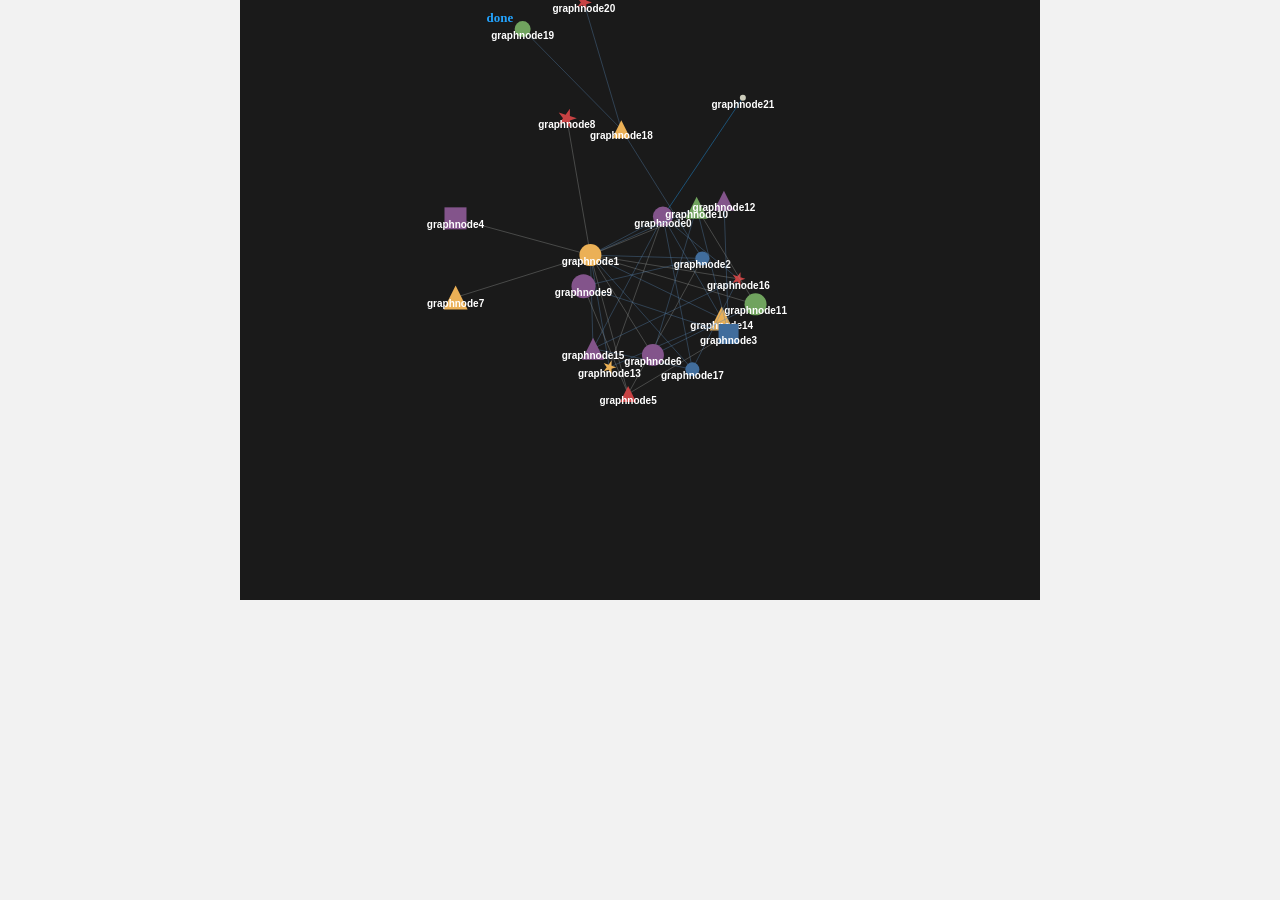
<file: code/index.html>
<!DOCTYPE HTML>
<html>
<head>
  <title>SnagL&trade; Demo</title>
  <link type="text/css" href="css/base.css" rel="stylesheet" />
  <script type="text/javascript" src="javascript/jit/jit.js"></script>
  <script type="text/javascript" src="javascript/forceDirected.js"></script>
</head>
<body onload="init('graphCanvas');">
  <div id="container">
    <div id="graphCanvas"></div>
    <div id="log"></div>
  </div>
</body>
</html>
</file>
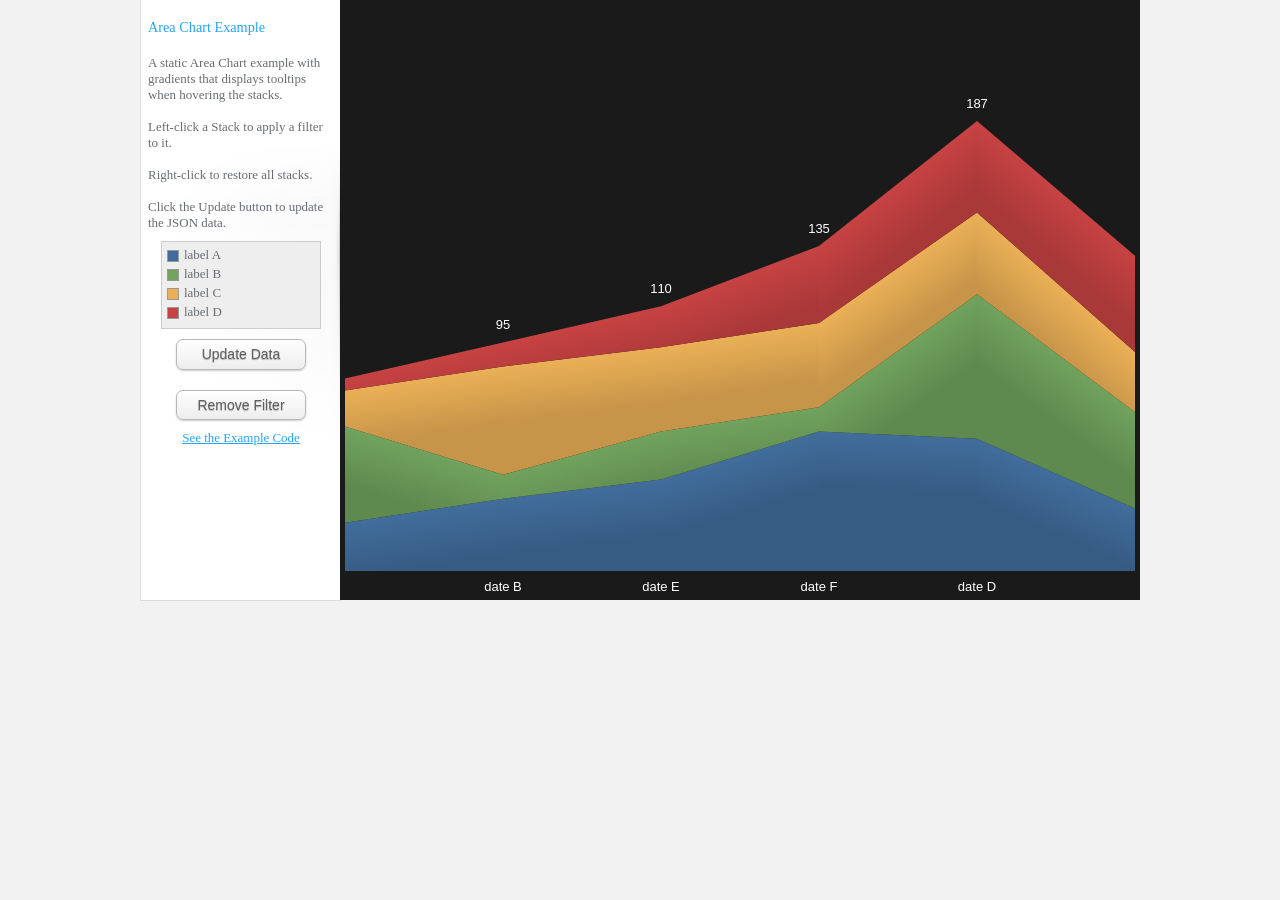
<file: jit/Examples/AreaChart/example1.html>
<!DOCTYPE html PUBLIC "-//W3C//DTD XHTML 1.0 Transitional//EN" "http://www.w3.org/TR/xhtml1/DTD/xhtml1-transitional.dtd">
<html xmlns="http://www.w3.org/1999/xhtml" xml:lang="en" lang="en">
<head>
<meta http-equiv="Content-Type" content="text/html; charset=UTF-8" />
<title>AreaChart - Area Chart Example</title>

<!-- CSS Files -->
<link type="text/css" href="../css/base.css" rel="stylesheet" />
<link type="text/css" href="../css/AreaChart.css" rel="stylesheet" />

<!--[if IE]><script language="javascript" type="text/javascript" src="../../Extras/excanvas.js"></script><![endif]-->

<!-- JIT Library File -->
<script language="javascript" type="text/javascript" src="../../jit.js"></script>

<!-- Example File -->
<script language="javascript" type="text/javascript" src="example1.js"></script>
</head>

<body onload="init();">
<div id="container">

<div id="left-container">



        <div class="text">
        <h4>
Area Chart Example    
        </h4> 

            A static Area Chart example with gradients that displays tooltips when hovering the stacks.<br /><br />
            Left-click a Stack to apply a filter to it.<br /><br />
            Right-click to restore all stacks.<br /><br />
            Click the Update button to update the JSON data.
            
        </div>
        <ul id="id-list"></ul>
        <a id="update" href="#" class="theme button white">Update Data</a>
        <a id="restore" href="#" class="theme button white">Remove Filter</a>
        
        


<div style="text-align:center;"><a href="example1.js">See the Example Code</a></div>            
</div>

<div id="center-container">
    <div id="infovis"></div>    
</div>

<div id="right-container">

<div id="inner-details"></div>

</div>

<div id="log"></div>
</div>
</body>
</html>
</file>
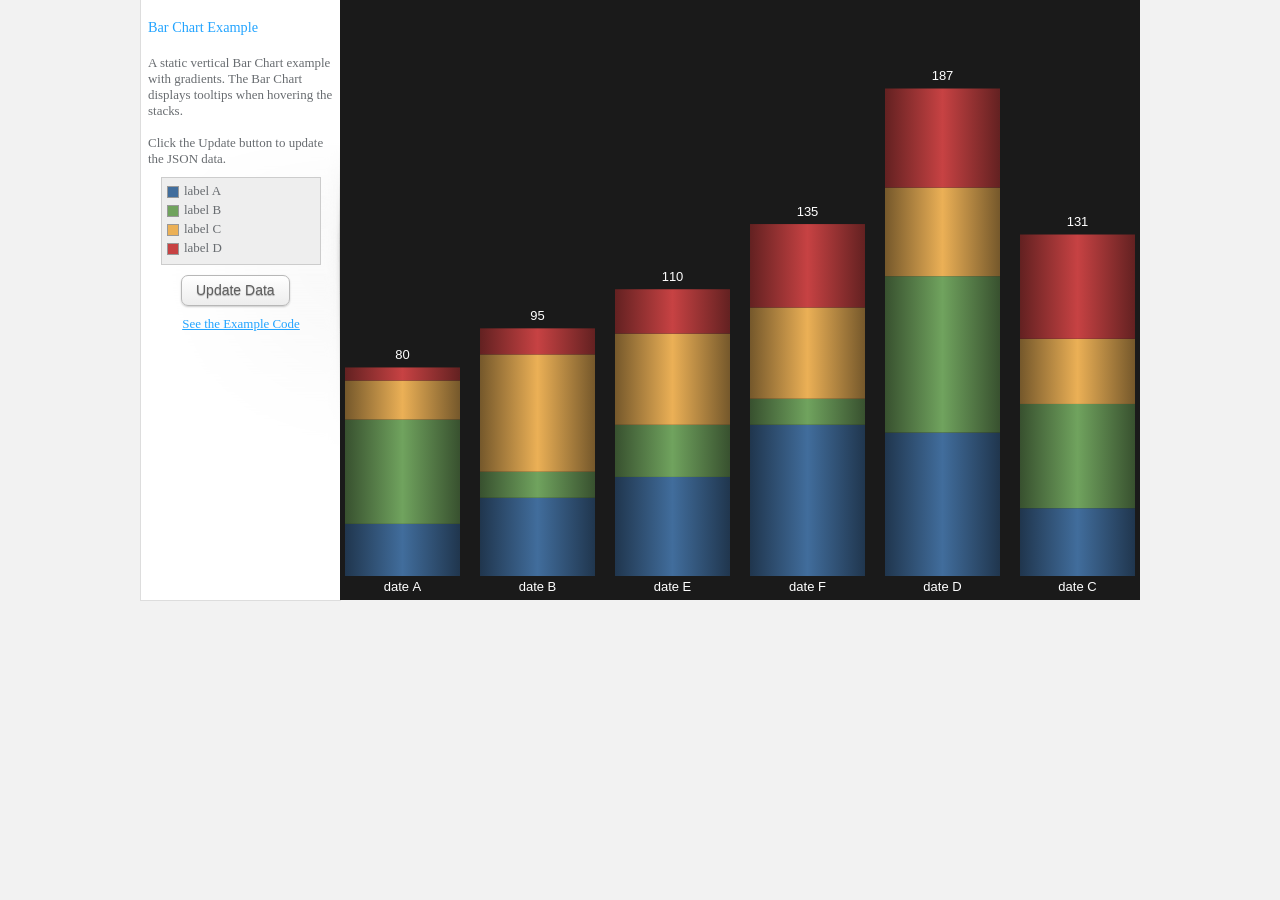
<file: jit/Examples/BarChart/example1.html>
<!DOCTYPE html PUBLIC "-//W3C//DTD XHTML 1.0 Transitional//EN" "http://www.w3.org/TR/xhtml1/DTD/xhtml1-transitional.dtd">
<html xmlns="http://www.w3.org/1999/xhtml" xml:lang="en" lang="en">
<head>
<meta http-equiv="Content-Type" content="text/html; charset=UTF-8" />
<title>BarChart - Bar Chart Example</title>

<!-- CSS Files -->
<link type="text/css" href="../css/base.css" rel="stylesheet" />
<link type="text/css" href="../css/BarChart.css" rel="stylesheet" />

<!--[if IE]><script language="javascript" type="text/javascript" src="../../Extras/excanvas.js"></script><![endif]-->

<!-- JIT Library File -->
<script language="javascript" type="text/javascript" src="../../jit.js"></script>

<!-- Example File -->
<script language="javascript" type="text/javascript" src="example1.js"></script>
</head>

<body onload="init();">
<div id="container">

<div id="left-container">



        <div class="text">
        <h4>
Bar Chart Example    
        </h4> 

            A static vertical Bar Chart example with gradients. The Bar Chart displays tooltips when hovering the stacks. <br /><br />
            Click the Update button to update the JSON data.
            
        </div>
        <ul id="id-list"></ul>
        <a id="update" href="#" class="theme button white">Update Data</a>


<div style="text-align:center;"><a href="example1.js">See the Example Code</a></div>            
</div>

<div id="center-container">
    <div id="infovis"></div>    
</div>

<div id="right-container">

<div id="inner-details"></div>

</div>

<div id="log"></div>
</div>
</body>
</html>
</file>
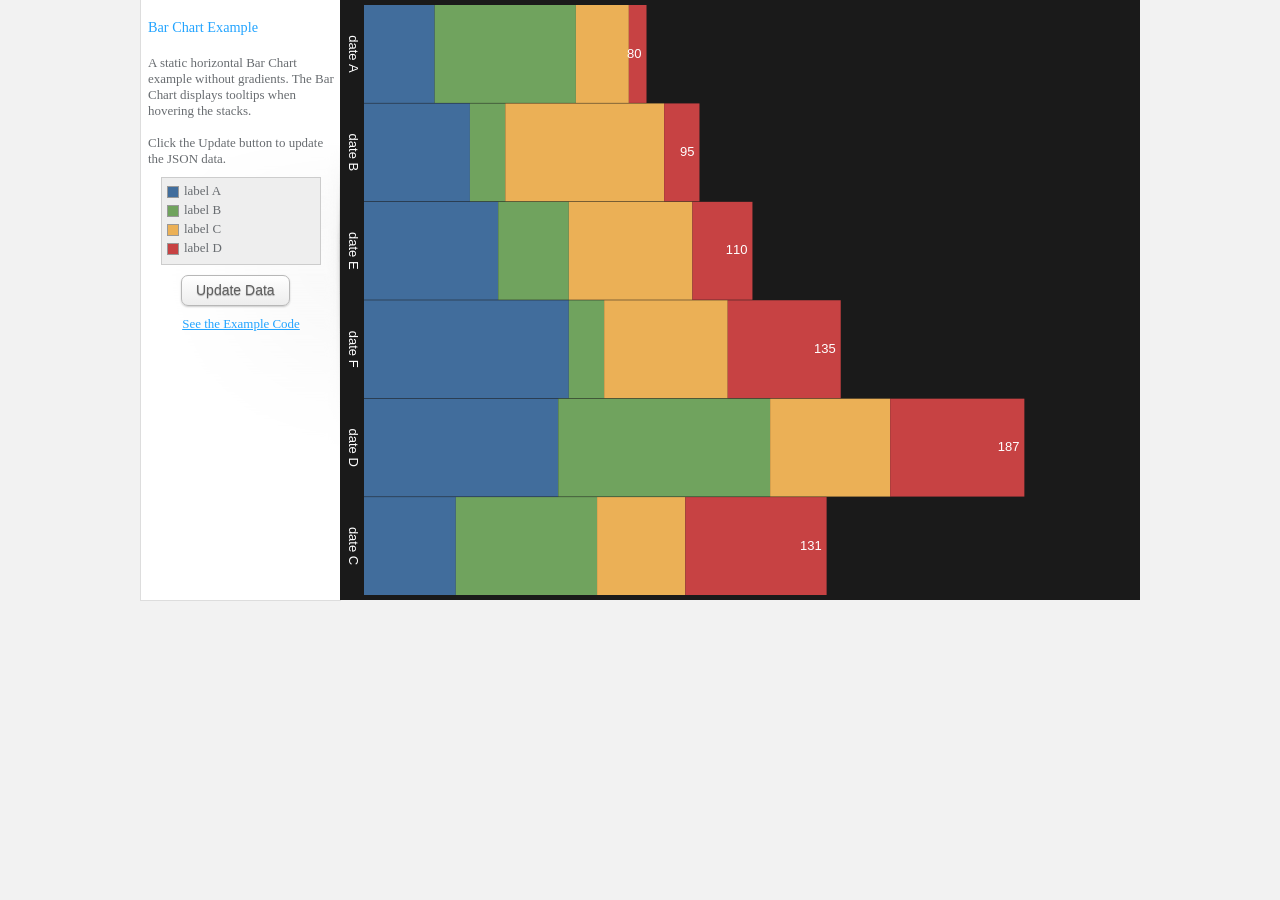
<file: jit/Examples/BarChart/example2.html>
<!DOCTYPE html PUBLIC "-//W3C//DTD XHTML 1.0 Transitional//EN" "http://www.w3.org/TR/xhtml1/DTD/xhtml1-transitional.dtd">
<html xmlns="http://www.w3.org/1999/xhtml" xml:lang="en" lang="en">
<head>
<meta http-equiv="Content-Type" content="text/html; charset=UTF-8" />
<title>BarChart - Bar Chart Example</title>

<!-- CSS Files -->
<link type="text/css" href="../css/base.css" rel="stylesheet" />
<link type="text/css" href="../css/BarChart.css" rel="stylesheet" />

<!--[if IE]><script language="javascript" type="text/javascript" src="../../Extras/excanvas.js"></script><![endif]-->

<!-- JIT Library File -->
<script language="javascript" type="text/javascript" src="../../jit.js"></script>

<!-- Example File -->
<script language="javascript" type="text/javascript" src="example2.js"></script>
</head>

<body onload="init();">
<div id="container">

<div id="left-container">



        <div class="text">
        <h4>
Bar Chart Example    
        </h4> 

            A static horizontal Bar Chart example without gradients. The Bar Chart displays tooltips when hovering the stacks.<br /><br />
            Click the Update button to update the JSON data.
            
        </div>
        <ul id="id-list"></ul>
        <a id="update" href="#" class="theme button white">Update Data</a>


<div style="text-align:center;"><a href="example2.js">See the Example Code</a></div>            
</div>

<div id="center-container">
    <div id="infovis"></div>    
</div>

<div id="right-container">

<div id="inner-details"></div>

</div>

<div id="log"></div>
</div>
</body>
</html>
</file>
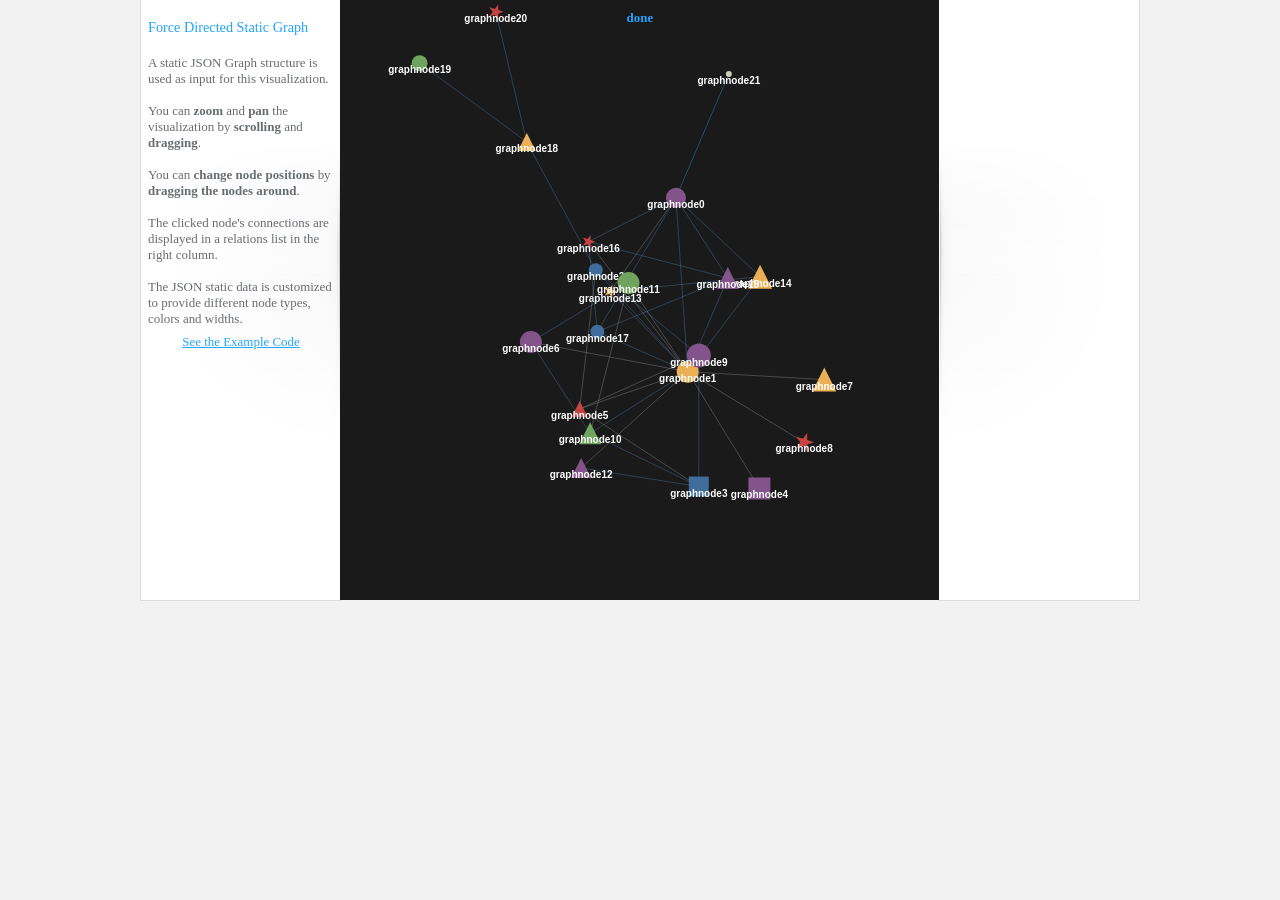
<file: jit/Examples/ForceDirected/example1.html>
<!DOCTYPE html PUBLIC "-//W3C//DTD XHTML 1.0 Transitional//EN" "http://www.w3.org/TR/xhtml1/DTD/xhtml1-transitional.dtd">
<html xmlns="http://www.w3.org/1999/xhtml" xml:lang="en" lang="en">
<head>
<meta http-equiv="Content-Type" content="text/html; charset=UTF-8" />
<title>ForceDirected - Force Directed Static Graph</title>

<!-- CSS Files -->
<link type="text/css" href="../css/base.css" rel="stylesheet" />
<link type="text/css" href="../css/ForceDirected.css" rel="stylesheet" />

<!--[if IE]><script language="javascript" type="text/javascript" src="../../Extras/excanvas.js"></script><![endif]-->

<!-- JIT Library File -->
<script language="javascript" type="text/javascript" src="../../jit.js"></script>

<!-- Example File -->
<script language="javascript" type="text/javascript" src="example1.js"></script>
</head>

<body onload="init();">
<div id="container">

<div id="left-container">



        <div class="text">
        <h4>
Force Directed Static Graph    
        </h4> 

            A static JSON Graph structure is used as input for this visualization.<br /><br />
            You can <b>zoom</b> and <b>pan</b> the visualization by <b>scrolling</b> and <b>dragging</b>.<br /><br />
            You can <b>change node positions</b> by <b>dragging the nodes around</b>.<br /><br />
            The clicked node's connections are displayed in a relations list in the right column.<br /><br />
            The JSON static data is customized to provide different node types, colors and widths.
            
        </div>

        <div id="id-list"></div>


<div style="text-align:center;"><a href="example1.js">See the Example Code</a></div>            
</div>

<div id="center-container">
    <div id="infovis"></div>    
</div>

<div id="right-container">

<div id="inner-details"></div>

</div>

<div id="log"></div>
</div>
</body>
</html>
</file>
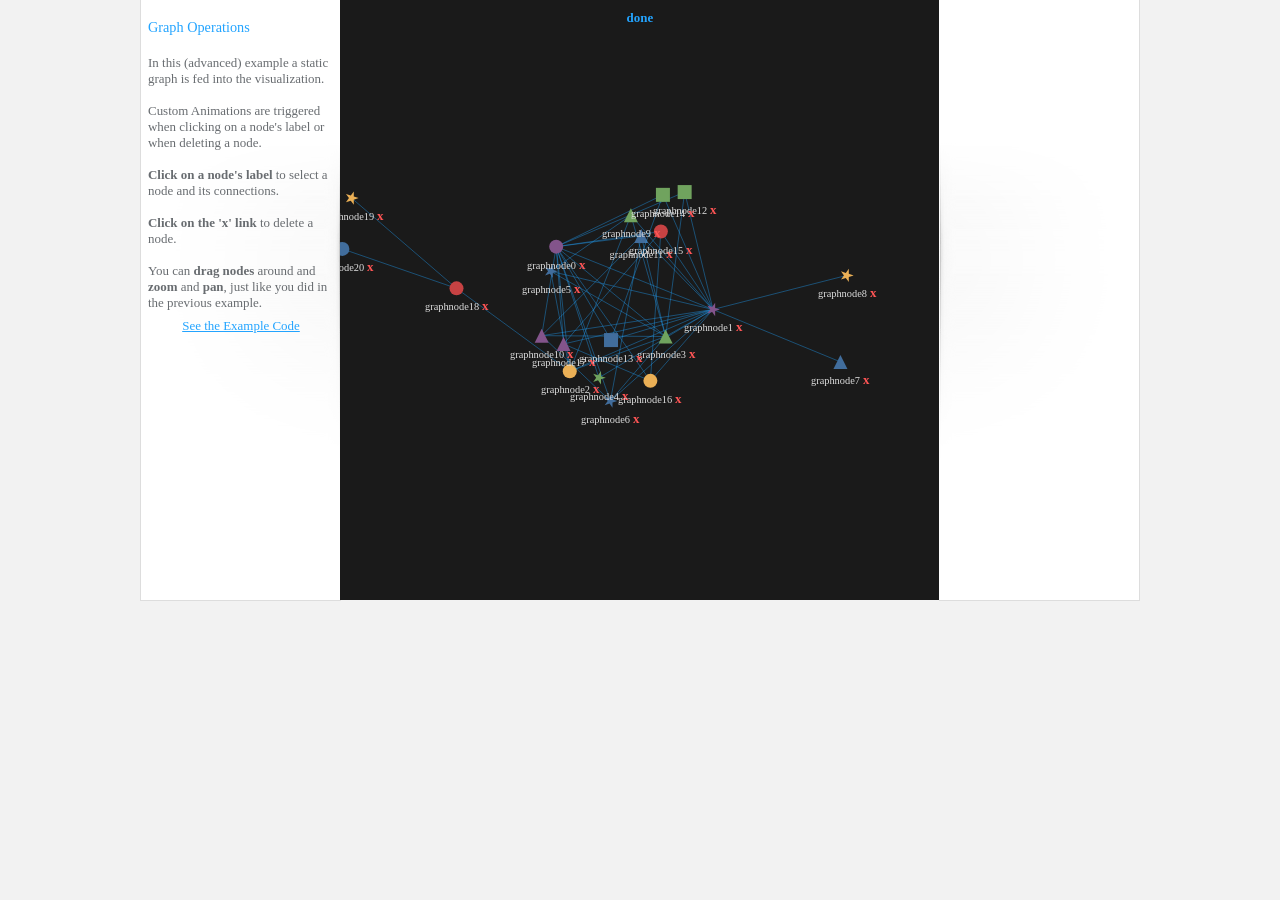
<file: jit/Examples/ForceDirected/example2.html>
<!DOCTYPE html PUBLIC "-//W3C//DTD XHTML 1.0 Transitional//EN" "http://www.w3.org/TR/xhtml1/DTD/xhtml1-transitional.dtd">
<html xmlns="http://www.w3.org/1999/xhtml" xml:lang="en" lang="en">
<head>
<meta http-equiv="Content-Type" content="text/html; charset=UTF-8" />
<title>ForceDirected - Graph Operations</title>

<!-- CSS Files -->
<link type="text/css" href="../css/base.css" rel="stylesheet" />
<link type="text/css" href="../css/ForceDirected.css" rel="stylesheet" />

<!--[if IE]><script language="javascript" type="text/javascript" src="../../Extras/excanvas.js"></script><![endif]-->

<!-- JIT Library File -->
<script language="javascript" type="text/javascript" src="../../jit.js"></script>

<!-- Example File -->
<script language="javascript" type="text/javascript" src="example2.js"></script>
</head>

<body onload="init();">
<div id="container">

<div id="left-container">



        <div class="text">
        <h4>
Graph Operations    
        </h4> 

            In this (advanced) example a static graph is fed into the visualization.<br /><br />
            Custom Animations are triggered when clicking on a node's label or when deleting a node.<br /><br />
            <b>Click on a node's label</b> to select a node and its connections.<br /><br />
            <b>Click on the 'x' link</b> to delete a node.<br /><br />
            You can <b>drag nodes</b> around and <b>zoom</b> and <b>pan</b>, just like you did in the previous 
            example.
            
            
        </div>

        <div id="id-list"></div>


<div style="text-align:center;"><a href="example2.js">See the Example Code</a></div>            
</div>

<div id="center-container">
    <div id="infovis"></div>    
</div>

<div id="right-container">

<div id="inner-details"></div>

</div>

<div id="log"></div>
</div>
</body>
</html>
</file>
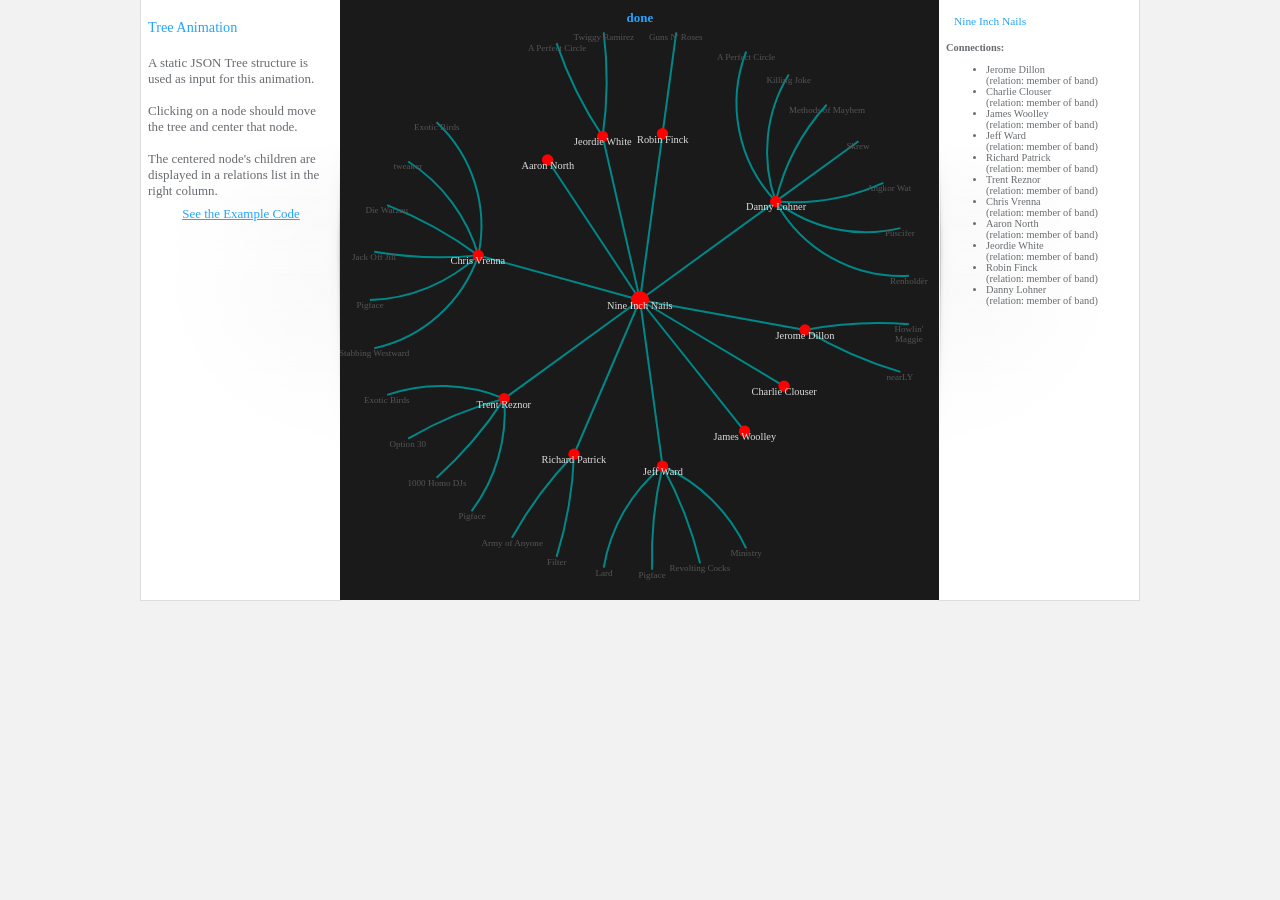
<file: jit/Examples/Hypertree/example1.html>
<!DOCTYPE html PUBLIC "-//W3C//DTD XHTML 1.0 Transitional//EN" "http://www.w3.org/TR/xhtml1/DTD/xhtml1-transitional.dtd">
<html xmlns="http://www.w3.org/1999/xhtml" xml:lang="en" lang="en">
<head>
<meta http-equiv="Content-Type" content="text/html; charset=UTF-8" />
<title>Hypertree - Tree Animation</title>

<!-- CSS Files -->
<link type="text/css" href="../css/base.css" rel="stylesheet" />
<link type="text/css" href="../css/Hypertree.css" rel="stylesheet" />

<!--[if IE]><script language="javascript" type="text/javascript" src="../../Extras/excanvas.js"></script><![endif]-->

<!-- JIT Library File -->
<script language="javascript" type="text/javascript" src="../../jit.js"></script>

<!-- Example File -->
<script language="javascript" type="text/javascript" src="example1.js"></script>
</head>

<body onload="init();">
<div id="container">

<div id="left-container">



        <div class="text">
        <h4>
Tree Animation    
        </h4> 

            A static JSON Tree structure is used as input for this animation.<br /><br />
            Clicking on a node should move the tree and center that node.<br /><br />
            The centered node's children are displayed in a relations list in the right column.
            
        </div>

        <div id="id-list"></div>


<div style="text-align:center;"><a href="example1.js">See the Example Code</a></div>            
</div>

<div id="center-container">
    <div id="infovis"></div>    
</div>

<div id="right-container">

<div id="inner-details"></div>

</div>

<div id="log"></div>
</div>
</body>
</html>
</file>
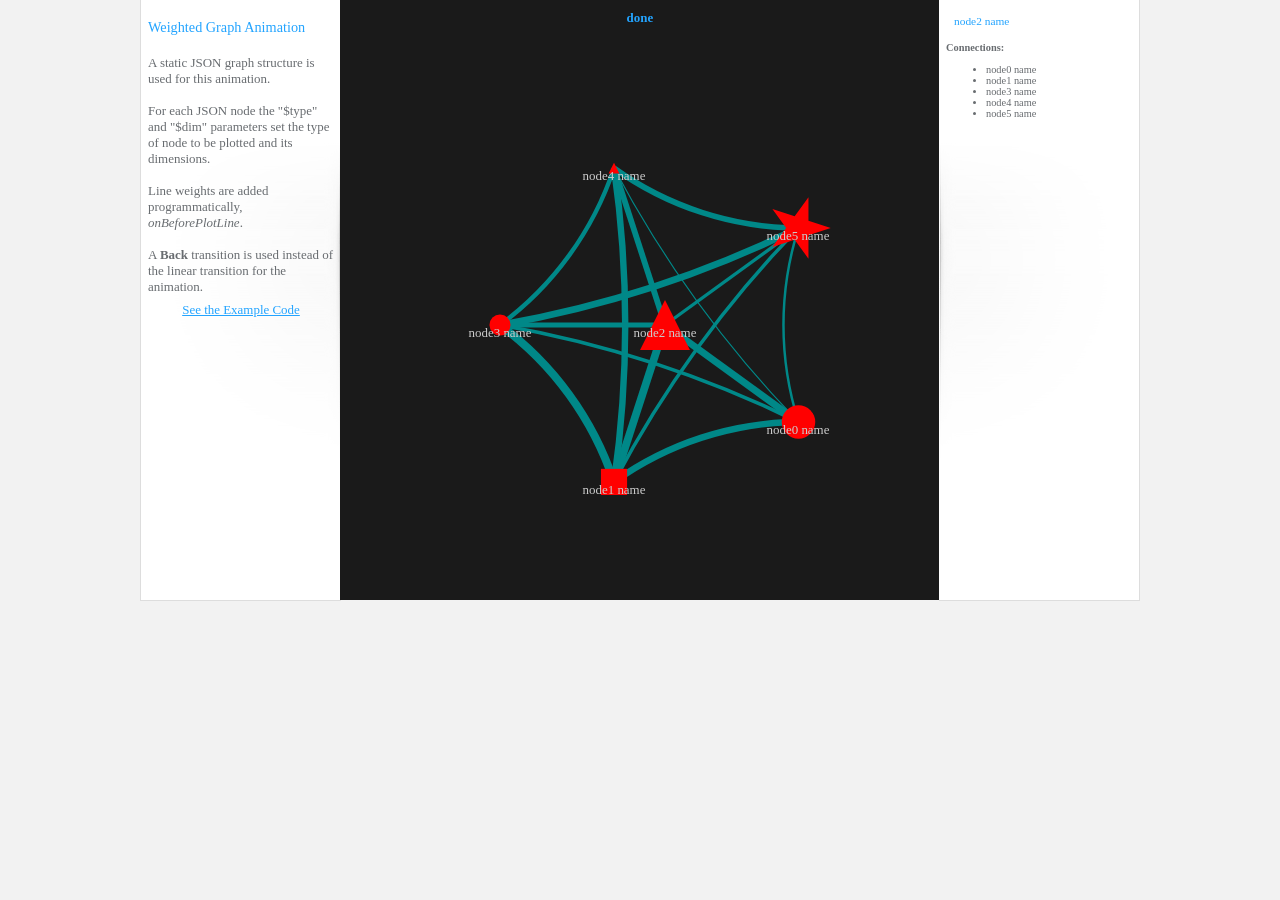
<file: jit/Examples/Hypertree/example2.html>
<!DOCTYPE html PUBLIC "-//W3C//DTD XHTML 1.0 Transitional//EN" "http://www.w3.org/TR/xhtml1/DTD/xhtml1-transitional.dtd">
<html xmlns="http://www.w3.org/1999/xhtml" xml:lang="en" lang="en">
<head>
<meta http-equiv="Content-Type" content="text/html; charset=UTF-8" />
<title>Hypertree - Weighted Graph Animation</title>

<!-- CSS Files -->
<link type="text/css" href="../css/base.css" rel="stylesheet" />
<link type="text/css" href="../css/Hypertree.css" rel="stylesheet" />

<!--[if IE]><script language="javascript" type="text/javascript" src="../../Extras/excanvas.js"></script><![endif]-->

<!-- JIT Library File -->
<script language="javascript" type="text/javascript" src="../../jit.js"></script>

<!-- Example File -->
<script language="javascript" type="text/javascript" src="example2.js"></script>
</head>

<body onload="init();">
<div id="container">

<div id="left-container">



        <div class="text">
        <h4>
Weighted Graph Animation    
        </h4> 

            A static JSON graph structure is used for this animation.<br /><br />
            For each JSON node the "$type" and "$dim" parameters set the type of node to be plotted and its dimensions.<br /><br />
            Line weights are added programmatically, <em>onBeforePlotLine</em>.<br /><br />
            A <b>Back</b> transition is used instead of the linear transition for the animation.
            
        </div>

        <div id="id-list"></div>


<div style="text-align:center;"><a href="example2.js">See the Example Code</a></div>            
</div>

<div id="center-container">
    <div id="infovis"></div>    
</div>

<div id="right-container">

<div id="inner-details"></div>

</div>

<div id="log"></div>
</div>
</body>
</html>
</file>
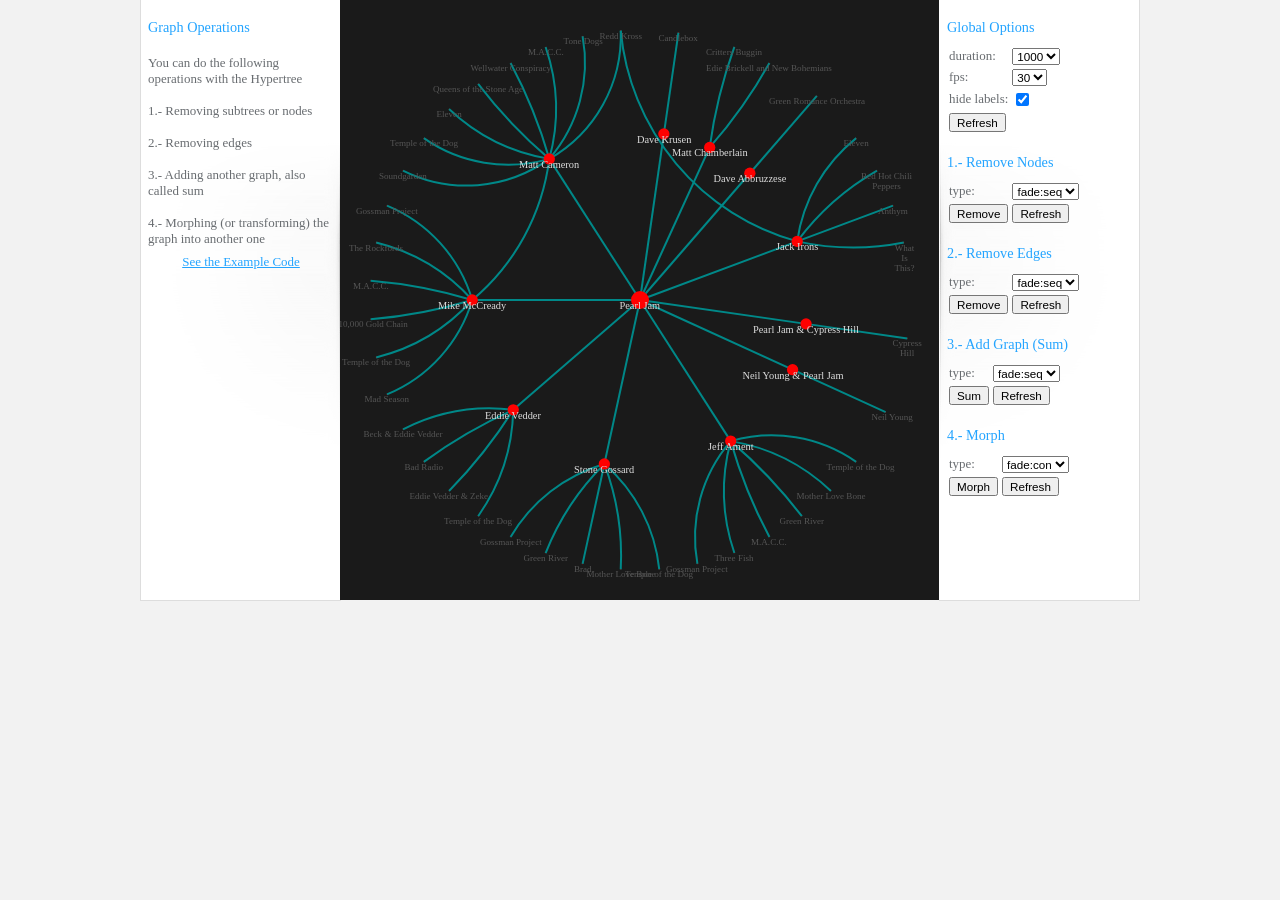
<file: jit/Examples/Hypertree/example3.html>
<!DOCTYPE html PUBLIC "-//W3C//DTD XHTML 1.0 Transitional//EN" "http://www.w3.org/TR/xhtml1/DTD/xhtml1-transitional.dtd">
<html xmlns="http://www.w3.org/1999/xhtml" xml:lang="en" lang="en">
<head>
<meta http-equiv="Content-Type" content="text/html; charset=UTF-8" />
<title>Hypertree - Graph Operations</title>

<!-- CSS Files -->
<link type="text/css" href="../css/base.css" rel="stylesheet" />
<link type="text/css" href="../css/Hypertree.css" rel="stylesheet" />

<!--[if IE]><script language="javascript" type="text/javascript" src="../../Extras/excanvas.js"></script><![endif]-->

<!-- JIT Library File -->
<script language="javascript" type="text/javascript" src="../../jit.js"></script>

<!-- Example File -->
<script language="javascript" type="text/javascript" src="example3.js"></script>
</head>

<body onload="init();">
<div id="container">

<div id="left-container">



        <div class="text">
        <h4>
Graph Operations    
        </h4> 

            You can do the following operations with the Hypertree<br /><br />
            1.- Removing subtrees or nodes<br /><br />
            2.- Removing edges<br /><br />
            3.- Adding another graph, also called sum<br /><br />
            4.- Morphing (or transforming) the graph into another one<br />
            
        </div>

        <div id="id-list"></div>


<div style="text-align:center;"><a href="example3.js">See the Example Code</a></div>            
</div>

<div id="center-container">
    <div id="infovis"></div>    
</div>

<div id="right-container">

<h4>Global Options</h4>

<table>
    <tr>
        <td>
            duration:
        </td>
        <td>
            <select id="select-duration">
                <option>1000</option>
                <option>1500</option>
            </select>
        </td>
    </tr>
    <tr>
        <td>
            fps:
        </td>
        <td>
            <select id="select-fps">
                <option>10</option>
                <option selected="selected">30</option>
                <option>60</option>
            </select>
        </td>
    </tr>
    <tr>
        <td>
            hide labels:
        </td>
        <td>
            <input type="checkbox" checked="checked" id="hide-labels" />
        </td>
    </tr>
    <tr>
        <td>
            <input type="button" value="Refresh" onclick="window.location = window.location" />
        </td>
    </tr>
</table>

<h4>1.- Remove Nodes</h4>

<table>
    <tr>
        <td>
            type:
        </td>
        <td>
            <select id="select-type-remove-nodes">
                <option>fade:seq</option>
                <option>fade:con</option>
                <option>iter</option>
                <option>replot</option>
            </select>
        </td>
    </tr>
    <tr>
        <td>
            <input type="button" value="Remove" id="remove-nodes" />    
        </td>
        <td>
            <input type="button" value="Refresh" onclick="window.location = window.location" />
        </td>
    </tr>
</table>

<h4>2.- Remove Edges</h4>

<table>
    <tr>
        <td>
            type:
        </td>
        <td>
            <select id="select-type-remove-edges">
                <option>fade:seq</option>
                <option>fade:con</option>
                <option>iter</option>
                <option>replot</option>
            </select>
        </td>
    </tr>
    <tr>
        <td>
            <input type="button" value="Remove" id="remove-edges" />    
        </td>
        <td>
            <input type="button" value="Refresh" onclick="window.location = window.location" />
        </td>
    </tr>
</table>

<h4>3.- Add Graph (Sum)</h4>

<table>
    <tr>
        <td>
            type:
        </td>
        <td>
            <select id="select-type-sum">
                <option>fade:seq</option>
                <option>fade:con</option>
                <option>replot</option>
            </select>
        </td>
    </tr>
    <tr>
        <td>
            <input type="button" value="Sum" id="sum" />    
        </td>
        <td>
            <input type="button" value="Refresh" onclick="window.location = window.location" />
        </td>
    </tr>
</table>

<h4>4.- Morph</h4>

<table>
    <tr>
        <td>
            type:
        </td>
        <td>
            <select id="select-type-morph">
                <option>fade:con</option>
                <option>replot</option>
            </select>
        </td>
    </tr>
    <tr>
        <td>
            <input type="button" value="Morph" id="morph" />    
        </td>
        <td>
            <input type="button" value="Refresh" onclick="window.location = window.location" />
        </td>
    </tr>
</table>

</div>

<div id="log"></div>
</div>
</body>
</html>
</file>
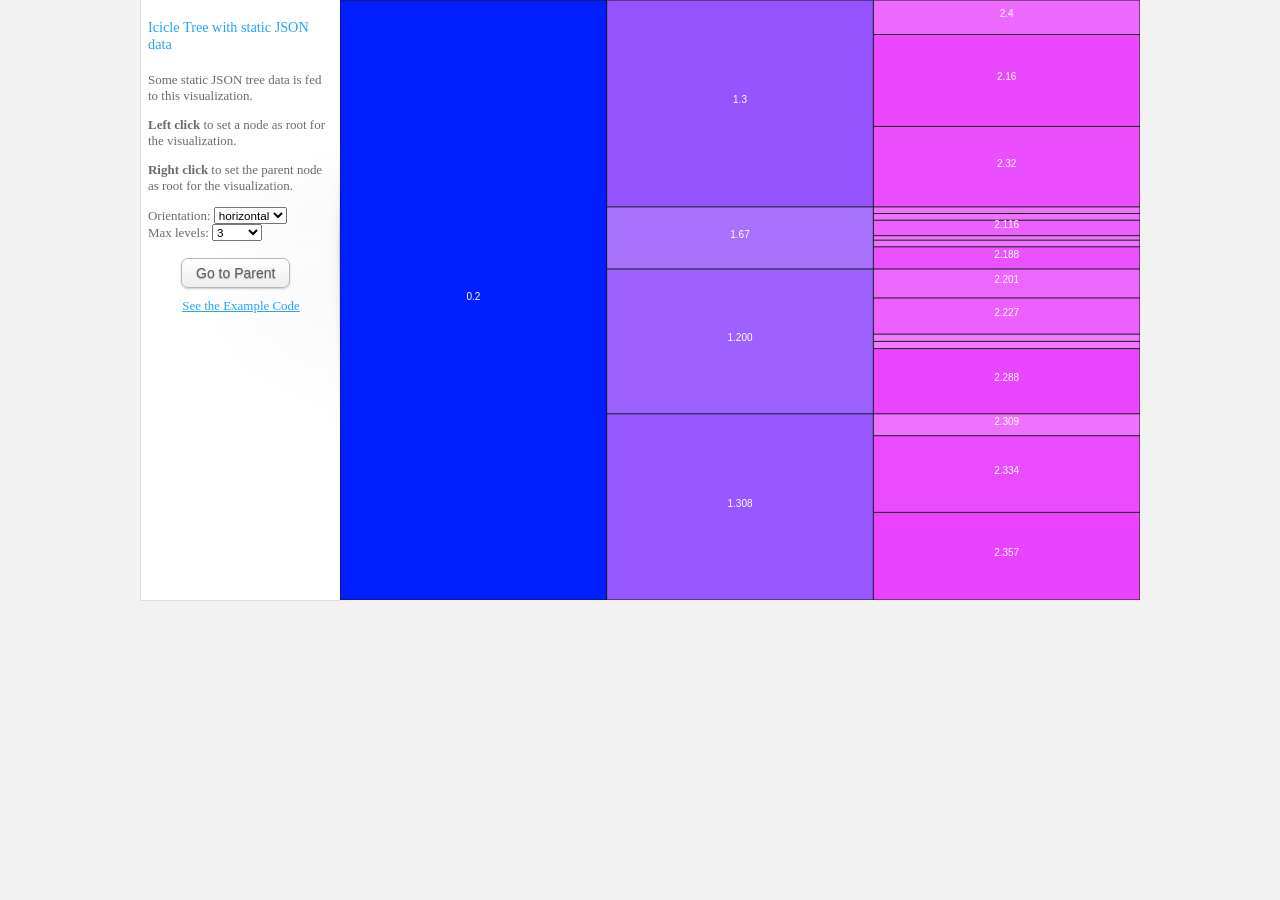
<file: jit/Examples/Icicle/example1.html>
<!DOCTYPE html PUBLIC "-//W3C//DTD XHTML 1.0 Transitional//EN" "http://www.w3.org/TR/xhtml1/DTD/xhtml1-transitional.dtd">
<html xmlns="http://www.w3.org/1999/xhtml" xml:lang="en" lang="en">
<head>
<meta http-equiv="Content-Type" content="text/html; charset=UTF-8" />
<title>Icicle - Icicle Tree with static JSON data</title>

<!-- CSS Files -->
<link type="text/css" href="../css/base.css" rel="stylesheet" />
<link type="text/css" href="../css/Icicle.css" rel="stylesheet" />

<!--[if IE]><script language="javascript" type="text/javascript" src="../../Extras/excanvas.js"></script><![endif]-->

<!-- JIT Library File -->
<script language="javascript" type="text/javascript" src="../../jit.js"></script>

<!-- Example File -->
<script language="javascript" type="text/javascript" src="example1.js"></script>
</head>

<body onload="init();">
<div id="container">

<div id="left-container">

<div class="text">

  <h4>
    Icicle Tree with static JSON data
  </h4>
  
            <p>Some static JSON tree data is fed to this visualization.</p>
            <p>
              <b>Left click</b> to set a node as root for the visualization.
            </p>
            <p>
              <b>Right click</b> to set the parent node as root for the visualization.
            </p>
            

  <div>
    <label for="s-orientation">Orientation: </label>
    <select name="s-orientation" id="s-orientation">
      <option value="h" selected>horizontal</option>
      <option value="v">vertical</option>
    </select>
    <br>
    <div id="max-levels">
    <label for="i-levels-to-show">Max levels: </label>
    <select  id="i-levels-to-show" name="i-levels-to-show" style="width: 50px">
      <option>all</option>
      <option>1</option>
      <option>2</option>
      <option selected="selected">3</option>
      <option>4</option>
      <option>5</option>
    </select>
    </div>
  </div>
</div>

<a id="update" href="#" class="theme button white">Go to Parent</a>
 
<div id="id-list"></div>


<div style="text-align:center;"><a href="example1.js">See the Example Code</a></div>            
</div>

<div id="center-container">
    <div id="infovis"></div>    
</div>

<div id="right-container">

<div id="inner-details"></div>

</div>

<div id="log"></div>
</div>
</body>
</html>
</file>
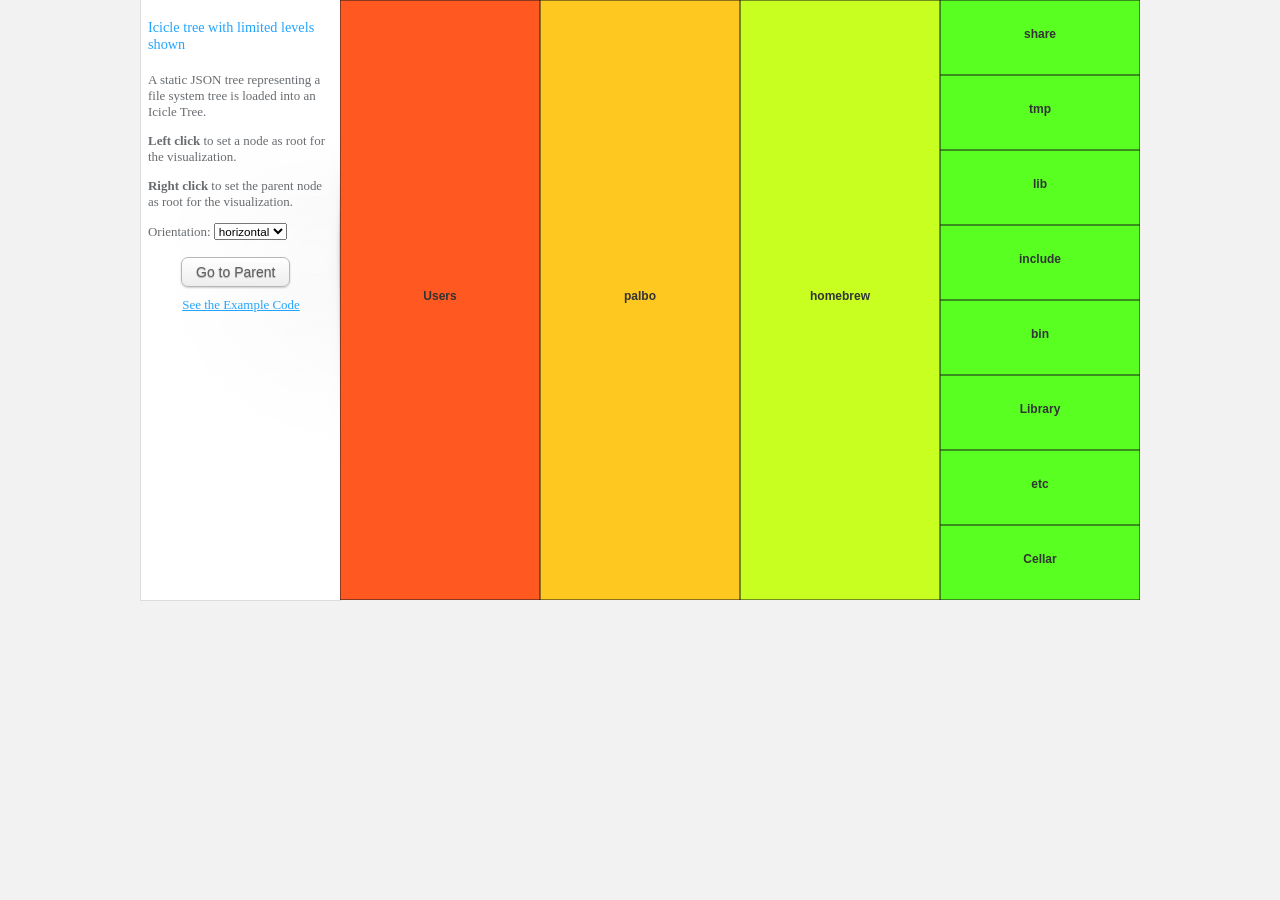
<file: jit/Examples/Icicle/example2.html>
<!DOCTYPE html PUBLIC "-//W3C//DTD XHTML 1.0 Transitional//EN" "http://www.w3.org/TR/xhtml1/DTD/xhtml1-transitional.dtd">
<html xmlns="http://www.w3.org/1999/xhtml" xml:lang="en" lang="en">
<head>
<meta http-equiv="Content-Type" content="text/html; charset=UTF-8" />
<title>Icicle - Icicle tree with limited levels shown</title>

<!-- CSS Files -->
<link type="text/css" href="../css/base.css" rel="stylesheet" />
<link type="text/css" href="../css/Icicle.css" rel="stylesheet" />

<!--[if IE]><script language="javascript" type="text/javascript" src="../../Extras/excanvas.js"></script><![endif]-->

<!-- JIT Library File -->
<script language="javascript" type="text/javascript" src="../../jit.js"></script>

<!-- Example File -->
<script language="javascript" type="text/javascript" src="example2.js"></script>
</head>

<body onload="init();">
<div id="container">

<div id="left-container">

<div class="text">

  <h4>
    Icicle tree with limited levels shown
  </h4>
  
            <p>A static JSON tree representing a file system tree is loaded into
            an Icicle Tree.</p>
            <p>
              <b>Left click</b> to set a node as root for the visualization.
            </p>
            <p>
              <b>Right click</b> to set the parent node as root for the visualization.
            </p>
            

  <div>
    <label for="s-orientation">Orientation: </label>
    <select name="s-orientation" id="s-orientation">
      <option value="h" selected>horizontal</option>
      <option value="v">vertical</option>
    </select>
    <br>
    <div id="max-levels">
    <label for="i-levels-to-show">Max levels: </label>
    <select  id="i-levels-to-show" name="i-levels-to-show" style="width: 50px">
      <option>all</option>
      <option>1</option>
      <option>2</option>
      <option selected="selected">3</option>
      <option>4</option>
      <option>5</option>
    </select>
    </div>
  </div>
</div>

<a id="update" href="#" class="theme button white">Go to Parent</a>
 
<div id="id-list"></div>


<div style="text-align:center;"><a href="example2.js">See the Example Code</a></div>            
</div>

<div id="center-container">
    <div id="infovis"></div>    
</div>

<div id="right-container">

<div id="inner-details"></div>

</div>

<div id="log"></div>
</div>
</body>
</html>
</file>
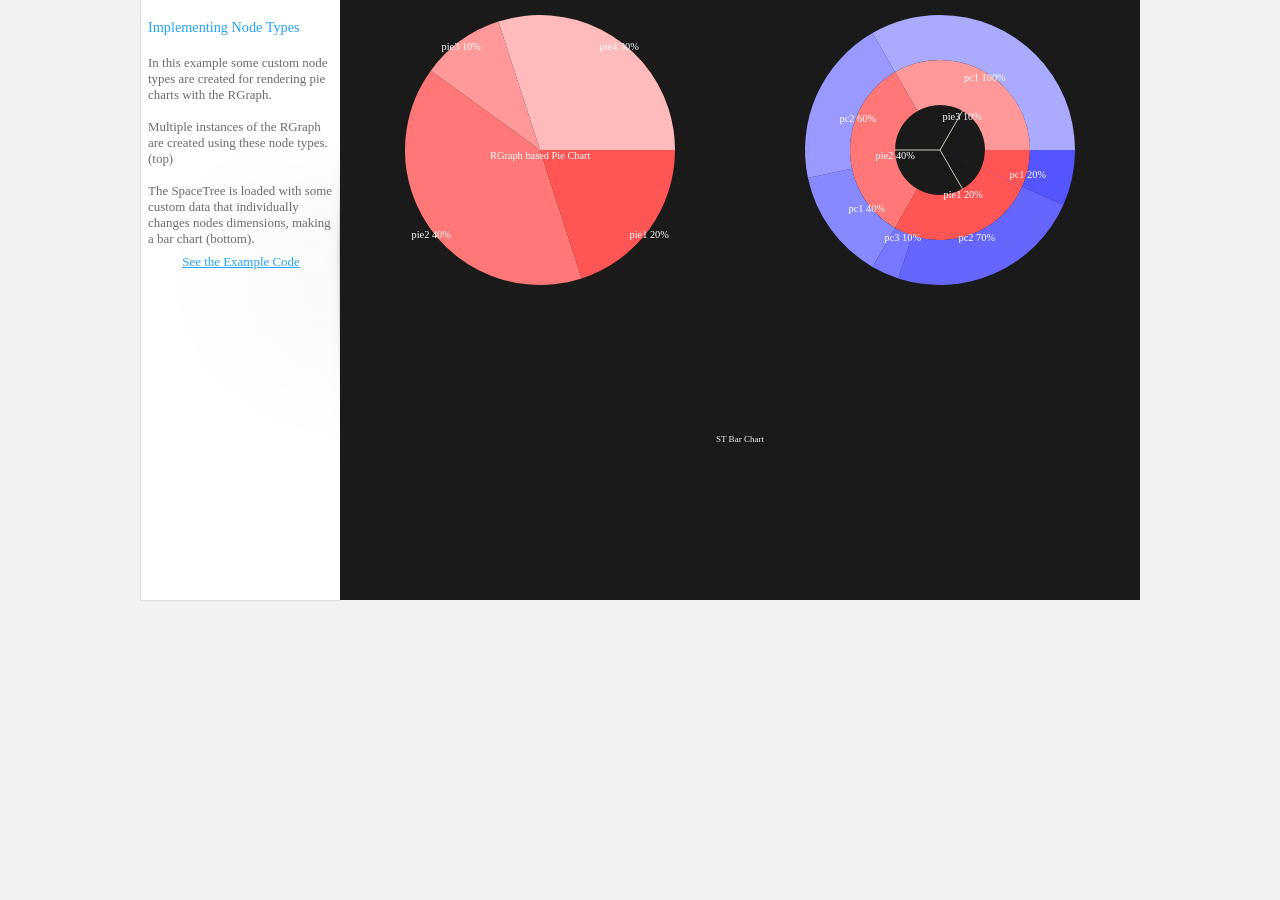
<file: jit/Examples/Other/example1.html>
<!DOCTYPE html PUBLIC "-//W3C//DTD XHTML 1.0 Transitional//EN" "http://www.w3.org/TR/xhtml1/DTD/xhtml1-transitional.dtd">
<html xmlns="http://www.w3.org/1999/xhtml" xml:lang="en" lang="en">
<head>
<meta http-equiv="Content-Type" content="text/html; charset=UTF-8" />
<title>Other - Implementing Node Types</title>

<!-- CSS Files -->
<link type="text/css" href="../css/base.css" rel="stylesheet" />
<link type="text/css" href="../css/Other.css" rel="stylesheet" />

<!--[if IE]><script language="javascript" type="text/javascript" src="../../Extras/excanvas.js"></script><![endif]-->

<!-- JIT Library File -->
<script language="javascript" type="text/javascript" src="../../jit.js"></script>

<!-- Example File -->
<script language="javascript" type="text/javascript" src="example1.js"></script>
</head>

<body onload="init();">
<div id="container">

<div id="left-container">



<div class="text">
<h4>
Implementing Node Types    
</h4> 

            In this example some custom node types are created for rendering pie charts with the RGraph.<br /><br /> 
            Multiple instances of the RGraph are created using these node types. (top)<br /><br />
            The SpaceTree is loaded with some custom data that individually changes nodes dimensions, making a bar chart (bottom).
            
            
</div>

<div id="id-list"></div>


<div style="text-align:center;"><a href="example1.js">See the Example Code</a></div>            
</div>

<div id="center-container">
    <div id="infovis"></div>    
</div>

<div id="right-container">

<div id="inner-details"></div>

</div>

<div id="log"></div>
</div>
</body>
</html>
</file>
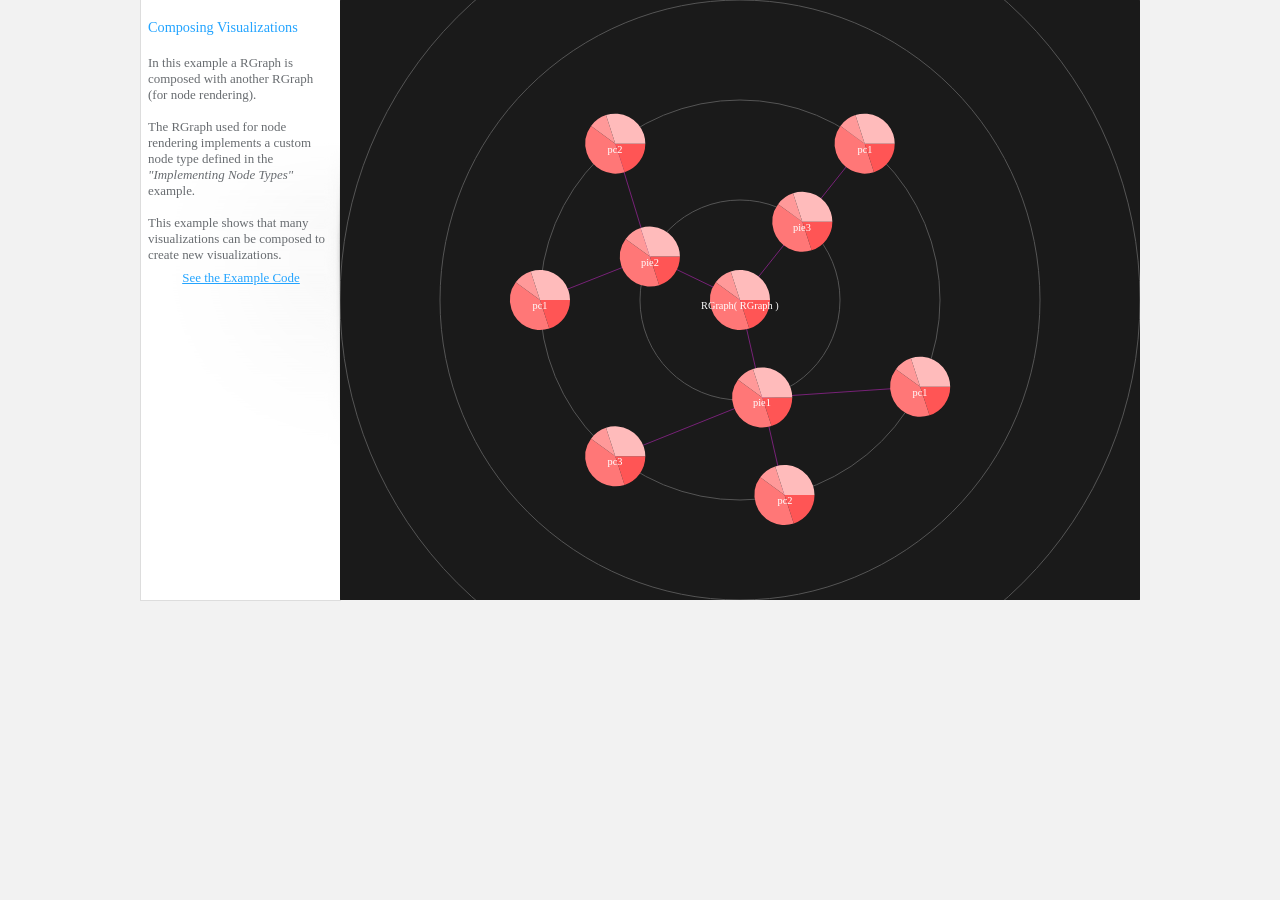
<file: jit/Examples/Other/example2.html>
<!DOCTYPE html PUBLIC "-//W3C//DTD XHTML 1.0 Transitional//EN" "http://www.w3.org/TR/xhtml1/DTD/xhtml1-transitional.dtd">
<html xmlns="http://www.w3.org/1999/xhtml" xml:lang="en" lang="en">
<head>
<meta http-equiv="Content-Type" content="text/html; charset=UTF-8" />
<title>Other - Composing Visualizations</title>

<!-- CSS Files -->
<link type="text/css" href="../css/base.css" rel="stylesheet" />
<link type="text/css" href="../css/Other.css" rel="stylesheet" />

<!--[if IE]><script language="javascript" type="text/javascript" src="../../Extras/excanvas.js"></script><![endif]-->

<!-- JIT Library File -->
<script language="javascript" type="text/javascript" src="../../jit.js"></script>

<!-- Example File -->
<script language="javascript" type="text/javascript" src="example2.js"></script>
</head>

<body onload="init();">
<div id="container">

<div id="left-container">



<div class="text">
<h4>
Composing Visualizations    
</h4> 

            In this example a RGraph is composed with another RGraph (for node rendering).<br /><br />
            The RGraph used for node rendering implements a custom node type defined in the <em>"Implementing Node Types"</em> example.<br /><br />
            This example shows that many visualizations can be composed to create new visualizations.
            
            
</div>

<div id="id-list"></div>


<div style="text-align:center;"><a href="example2.js">See the Example Code</a></div>            
</div>

<div id="center-container">
    <div id="infovis"></div>    
</div>

<div id="right-container">

<div id="inner-details"></div>

</div>

<div id="log"></div>
</div>
</body>
</html>
</file>
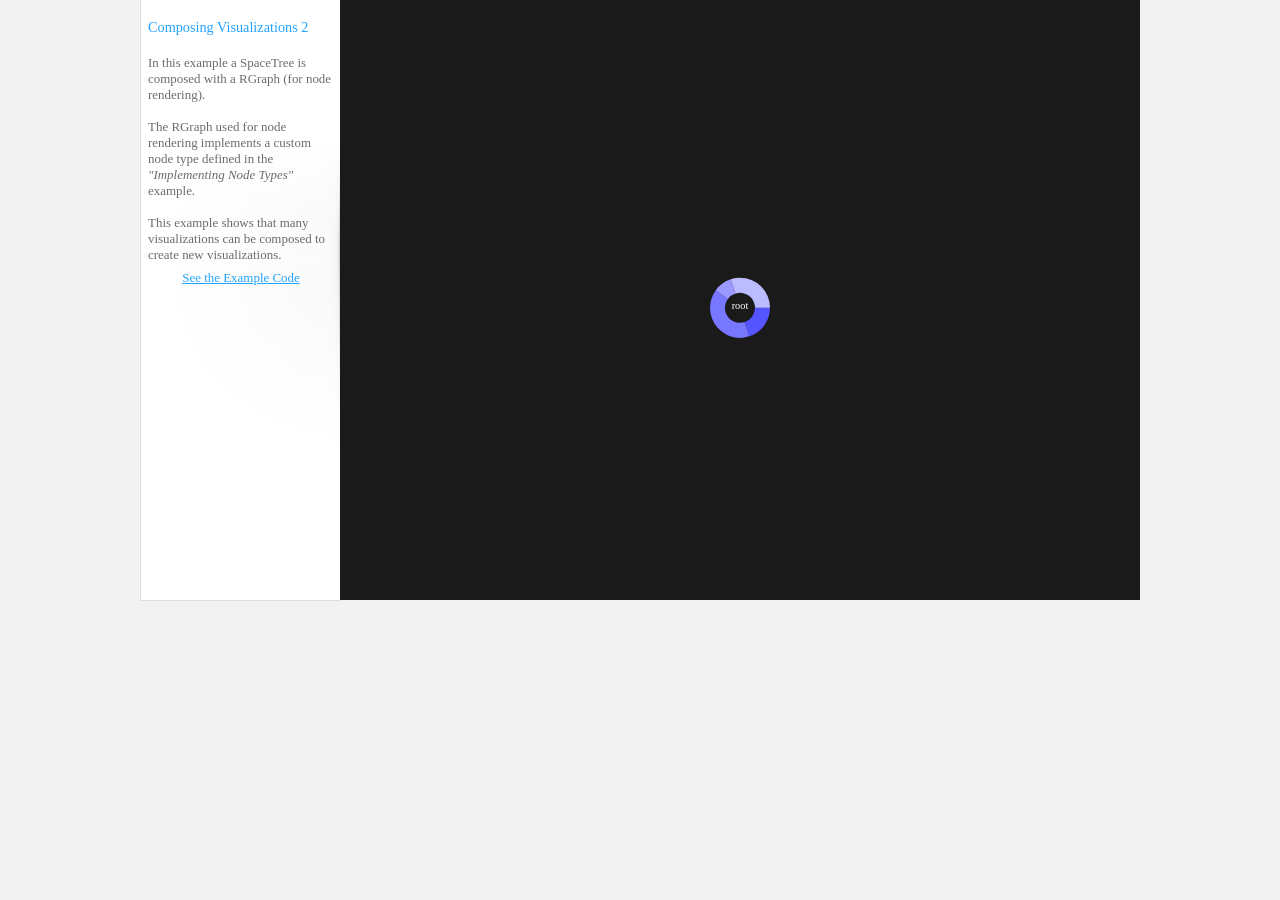
<file: jit/Examples/Other/example3.html>
<!DOCTYPE html PUBLIC "-//W3C//DTD XHTML 1.0 Transitional//EN" "http://www.w3.org/TR/xhtml1/DTD/xhtml1-transitional.dtd">
<html xmlns="http://www.w3.org/1999/xhtml" xml:lang="en" lang="en">
<head>
<meta http-equiv="Content-Type" content="text/html; charset=UTF-8" />
<title>Other - Composing Visualizations 2</title>

<!-- CSS Files -->
<link type="text/css" href="../css/base.css" rel="stylesheet" />
<link type="text/css" href="../css/Other.css" rel="stylesheet" />

<!--[if IE]><script language="javascript" type="text/javascript" src="../../Extras/excanvas.js"></script><![endif]-->

<!-- JIT Library File -->
<script language="javascript" type="text/javascript" src="../../jit.js"></script>

<!-- Example File -->
<script language="javascript" type="text/javascript" src="example3.js"></script>
</head>

<body onload="init();">
<div id="container">

<div id="left-container">



<div class="text">
<h4>
Composing Visualizations 2    
</h4> 

            In this example a SpaceTree is composed with a RGraph (for node rendering).<br /><br />
            The RGraph used for node rendering implements a custom node type defined in the <em>"Implementing Node Types"</em> example.<br /><br />
            This example shows that many visualizations can be composed to create new visualizations.
            
            
</div>

<div id="id-list"></div>


<div style="text-align:center;"><a href="example3.js">See the Example Code</a></div>            
</div>

<div id="center-container">
    <div id="infovis"></div>    
</div>

<div id="right-container">

<div id="inner-details"></div>

</div>

<div id="log"></div>
</div>
</body>
</html>
</file>
<file: code/css/base.css>
html, body {
    margin:0;
    padding:0;
    font-family: "Lucida Grande", Verdana;
    font-size: 0.9em;
    text-align: center;
    background-color:#F2F2F2;
}

input, select {
    font-size:0.9em;
}

table {
    margin-top:-10px;
    margin-left:7px;
}

h4 {
    font-size:1.1em;
    text-decoration:none;
    font-weight:normal;
    color:#23A4FF;
}

a {
    color:#23A4FF;
}

.text {
    margin: 7px;
}

#log {
    position:absolute;
    top:10px;
    font-size:1.0em;
    font-weight:bold;
    color:#23A4FF;
}

#graphCanvas {
    background-color: #1a1a1a;
    width:800px;
    height:600px;
    margin:auto;
    overflow:hidden;
}

/*TOOLTIPS*/
.tip {
    color: #111;
    width: 139px;
    background-color: white;
    border:1px solid #ccc;
    -moz-box-shadow:#555 2px 2px 8px;
    -webkit-box-shadow:#555 2px 2px 8px;
    -o-box-shadow:#555 2px 2px 8px;
    box-shadow:#555 2px 2px 8px;
    opacity:0.9;
    filter:alpha(opacity=90);
    font-size:10px;
    font-family:Verdana, Geneva, Arial, Helvetica, sans-serif;
    padding:7px;
}
</file>
<file: jit/Examples/css/base.css>
html, body {
    margin:0;
    padding:0;
    font-family: "Lucida Grande", Verdana;
    font-size: 0.9em;
    text-align: center;
    background-color:#F2F2F2;
}

input, select {
    font-size:0.9em;
}

table {
    margin-top:-10px;
    margin-left:7px;
}

h4 {
    font-size:1.1em;
    text-decoration:none;
    font-weight:normal;
    color:#23A4FF;
}

a {
    color:#23A4FF;
}

#container {
    width: 1000px;
    height: 600px;
    margin:0 auto;
    position:relative;
}

#left-container, 
#right-container, 
#center-container {
    height:600px;
    position:absolute;
    top:0;
}

#left-container, #right-container {
    width:200px;
    color:#686c70;
    text-align: left;
    overflow: auto;
    background-color:#fff;
    background-repeat:no-repeat;
    border-bottom:1px solid #ddd;
}

#left-container {
    left:0;
    background-image:url('col2.png');
    background-position:center right;
    border-left:1px solid #ddd;
    
}

#right-container {
    right:0;
    background-image:url('col1.png');
    background-position:center left;
    border-right:1px solid #ddd;
}

#right-container h4{
    text-indent:8px;
}

#center-container {
    width:600px;
    left:200px;
    background-color:#1a1a1a;
    color:#ccc;
}

.text {
    margin: 7px;
}

#inner-details {
    font-size:0.8em;
    list-style:none;
    margin:7px;
}

#log {
    position:absolute;
    top:10px;
    font-size:1.0em;
    font-weight:bold;
    color:#23A4FF;
}


#infovis {
    position:relative;
    width:600px;
    height:600px;
    margin:auto;
    overflow:hidden;
}

/*TOOLTIPS*/
.tip {
    color: #111;
    width: 139px;
    background-color: white;
    border:1px solid #ccc;
    -moz-box-shadow:#555 2px 2px 8px;
    -webkit-box-shadow:#555 2px 2px 8px;
    -o-box-shadow:#555 2px 2px 8px;
    box-shadow:#555 2px 2px 8px;
    opacity:0.9;
    filter:alpha(opacity=90);
    font-size:10px;
    font-family:Verdana, Geneva, Arial, Helvetica, sans-serif;
    padding:7px;
}
</file>
<file: jit/Examples/css/AreaChart.css>
#right-container {
  display: none;
}

#center-container {
  width:800px;
}

#infovis {
  width:800px;
}

#id-list {
	background-color:#EEEEEE;
	border:1px solid #CCCCCC;
	margin:10px 20px 0 20px;
	padding:5px;
	text-align:left;
	text-indent:2px;
}

#id-list li {
  list-style: none;
  margin-bottom:3px;
  
}

.query-color {
	border:1px solid #999999;
	float:left;
	height:10px;
	margin:3px 3px 0 0;
	width:10px;
}

#update, #restore {
  text-align: center;
  width: 100px;
  margin:10px 35px;
}

.button {
  display: inline-block;
  outline: none;
  cursor: pointer;
  text-align: center;
  text-decoration: none;
  font: 14px / 100% Arial, Helvetica, sans-serif;
  padding: 0.5em 1em 0.55em;
  text-shadow: 0px 1px 1px rgba(0, 0, 0, 0.3);
  -webkit-border-radius: 0.5em;
  -moz-border-radius: 0.5em;
  border-radius: 0.5em;
  -webkit-box-shadow: 0px 1px 2px rgba(0, 0, 0, 0.2);
  -moz-box-shadow: 0px 1px 2px rgba(0, 0, 0, 0.2);
  box-shadow: 0px 1px 2px rgba(0, 0, 0, 0.2);
}

.button:hover {
  text-decoration: none;
}

.button:active {
  position: relative;
  top: 1px;
}

/* gray */
.gray {
  color: #e9e9e9;
  border: solid 1px #555;
  background: #6e6e6e;
  background: -webkit-gradient(linear, left top, left bottom, from(#888), to(#575757));
  background: -moz-linear-gradient(top,  #888,  #575757);
  filter:  progid:DXImageTransform.Microsoft.gradient(startColorstr='#888888', endColorstr='#575757');
}

.gray:hover {
  background: #616161;
  background: -webkit-gradient(linear, left top, left bottom, from(#757575), to(#4b4b4b));
  background: -moz-linear-gradient(top,  #757575,  #4b4b4b);
  filter:  progid:DXImageTransform.Microsoft.gradient(startColorstr='#757575', endColorstr='#4b4b4b');
}

.gray:active {
  color: #afafaf;
  background: -webkit-gradient(linear, left top, left bottom, from(#575757), to(#888));
  background: -moz-linear-gradient(top,  #575757,  #888);
  filter:  progid:DXImageTransform.Microsoft.gradient(startColorstr='#575757', endColorstr='#888888');
}

/* white */
.white {
  color: #606060;
  border: solid 1px #b7b7b7;
  background: #fff;
  background: -webkit-gradient(linear, left top, left bottom, from(#fff), to(#ededed));
  background: -moz-linear-gradient(top,  #fff,  #ededed);
  filter:  progid:DXImageTransform.Microsoft.gradient(startColorstr='#ffffff', endColorstr='#ededed');
}

.white:hover {
  background: #ededed;
  background: -webkit-gradient(linear, left top, left bottom, from(#fff), to(#dcdcdc));
  background: -moz-linear-gradient(top,  #fff,  #dcdcdc);
  filter:  progid:DXImageTransform.Microsoft.gradient(startColorstr='#ffffff', endColorstr='#dcdcdc');
}

.white:active {
  color: #999;
  background: -webkit-gradient(linear, left top, left bottom, from(#ededed), to(#fff));
  background: -moz-linear-gradient(top,  #ededed,  #fff);
  filter:  progid:DXImageTransform.Microsoft.gradient(startColorstr='#ededed', endColorstr='#ffffff');
}
</file>
<file: jit/Examples/css/BarChart.css>
#right-container {
  display: none;
}

#center-container {
  width:800px;
}

#infovis {
  width:800px;
}

#id-list {
  background-color:#EEEEEE;
  border:1px solid #CCCCCC;
  margin:10px 20px 0 20px;
  padding:5px;
  text-align:left;
  text-indent:2px;
}

#id-list li {
  list-style: none;
  margin-bottom:3px;
  
}

.query-color {
  border:1px solid #999999;
  float:left;
  height:10px;
  margin:3px 3px 0 0;
  width:10px;
}

#update {
  margin:10px 40px;
}

.button {
  display: inline-block;
  outline: none;
  cursor: pointer;
  text-align: center;
  text-decoration: none;
  font: 14px / 100% Arial, Helvetica, sans-serif;
  padding: 0.5em 1em 0.55em;
  text-shadow: 0px 1px 1px rgba(0, 0, 0, 0.3);
  -webkit-border-radius: 0.5em;
  -moz-border-radius: 0.5em;
  border-radius: 0.5em;
  -webkit-box-shadow: 0px 1px 2px rgba(0, 0, 0, 0.2);
  -moz-box-shadow: 0px 1px 2px rgba(0, 0, 0, 0.2);
  box-shadow: 0px 1px 2px rgba(0, 0, 0, 0.2);
}

.button:hover {
  text-decoration: none;
}

.button:active {
  position: relative;
  top: 1px;
}

/* gray */
.gray {
  color: #e9e9e9;
  border: solid 1px #555;
  background: #6e6e6e;
  background: -webkit-gradient(linear, left top, left bottom, from(#888), to(#575757));
  background: -moz-linear-gradient(top,  #888,  #575757);
  filter:  progid:DXImageTransform.Microsoft.gradient(startColorstr='#888888', endColorstr='#575757');
}

.gray:hover {
  background: #616161;
  background: -webkit-gradient(linear, left top, left bottom, from(#757575), to(#4b4b4b));
  background: -moz-linear-gradient(top,  #757575,  #4b4b4b);
  filter:  progid:DXImageTransform.Microsoft.gradient(startColorstr='#757575', endColorstr='#4b4b4b');
}

.gray:active {
  color: #afafaf;
  background: -webkit-gradient(linear, left top, left bottom, from(#575757), to(#888));
  background: -moz-linear-gradient(top,  #575757,  #888);
  filter:  progid:DXImageTransform.Microsoft.gradient(startColorstr='#575757', endColorstr='#888888');
}

/* white */
.white {
  color: #606060;
  border: solid 1px #b7b7b7;
  background: #fff;
  background: -webkit-gradient(linear, left top, left bottom, from(#fff), to(#ededed));
  background: -moz-linear-gradient(top,  #fff,  #ededed);
  filter:  progid:DXImageTransform.Microsoft.gradient(startColorstr='#ffffff', endColorstr='#ededed');
}

.white:hover {
  background: #ededed;
  background: -webkit-gradient(linear, left top, left bottom, from(#fff), to(#dcdcdc));
  background: -moz-linear-gradient(top,  #fff,  #dcdcdc);
  filter:  progid:DXImageTransform.Microsoft.gradient(startColorstr='#ffffff', endColorstr='#dcdcdc');
}

.white:active {
  color: #999;
  background: -webkit-gradient(linear, left top, left bottom, from(#ededed), to(#fff));
  background: -moz-linear-gradient(top,  #ededed,  #fff);
  filter:  progid:DXImageTransform.Microsoft.gradient(startColorstr='#ededed', endColorstr='#ffffff');
}
</file>
<file: jit/Examples/css/ForceDirected.css>
#inner-details {
  font-size:12px;
}

span.close {
	color:#FF5555;
	cursor:pointer;
	font-weight:bold;
	margin-left:3px;
}

span.name {
  cursor: pointer;
}

/*TOOLTIPS*/
.tip {
   text-align: left;
   width:auto;
   max-width:500px;
}

.tip-title {
  font-size: 11px;
  text-align:center;
  margin-bottom:2px;
}
</file>
<file: jit/Examples/css/Hypertree.css>
#infovis-canvaswidget {
  margin:25px 0 0 25px;
}
</file>
<file: jit/Examples/css/Icicle.css>
#update {
  margin:10px 40px;
}

.button {
  display: inline-block;
  outline: none;
  cursor: pointer;
  text-align: center;
  text-decoration: none;
  font: 14px / 100% Arial, Helvetica, sans-serif;
  padding: 0.5em 1em 0.55em;
  text-shadow: 0px 1px 1px rgba(0, 0, 0, 0.3);
  -webkit-border-radius: 0.5em;
  -moz-border-radius: 0.5em;
  border-radius: 0.5em;
  -webkit-box-shadow: 0px 1px 2px rgba(0, 0, 0, 0.2);
  -moz-box-shadow: 0px 1px 2px rgba(0, 0, 0, 0.2);
  box-shadow: 0px 1px 2px rgba(0, 0, 0, 0.2);
}

.button:hover {
  text-decoration: none;
}

.button:active {
  position: relative;
  top: 1px;
}

/* white */
.white {
  color: #606060;
  border: solid 1px #b7b7b7;
  background: #fff;
  background: -webkit-gradient(linear, left top, left bottom, from(#fff), to(#ededed));
  background: -moz-linear-gradient(top,  #fff,  #ededed);
  filter:  progid:DXImageTransform.Microsoft.gradient(startColorstr='#ffffff', endColorstr='#ededed');
}

.white:hover {
  background: #ededed;
  background: -webkit-gradient(linear, left top, left bottom, from(#fff), to(#dcdcdc));
  background: -moz-linear-gradient(top,  #fff,  #dcdcdc);
  filter:  progid:DXImageTransform.Microsoft.gradient(startColorstr='#ffffff', endColorstr='#dcdcdc');
}

.white:active {
  color: #999;
  background: -webkit-gradient(linear, left top, left bottom, from(#ededed), to(#fff));
  background: -moz-linear-gradient(top,  #ededed,  #fff);
  filter:  progid:DXImageTransform.Microsoft.gradient(startColorstr='#ededed', endColorstr='#ffffff');
}


.tip {
   text-align: left;
   width:auto;
   max-width:500px;
}

.tip-title {
  font-size: 11px;
  text-align:center;
  margin-bottom:2px;
}

#right-container {
  display: none;
}

#center-container {
  width:800px;
}

#infovis {
  width:800px;
}
</file>
<file: jit/Examples/css/Other.css>
#right-container {
    display:none;
}

#infovis {
    width:800px;
    background-color:#1a1a1a;
}
</file>
